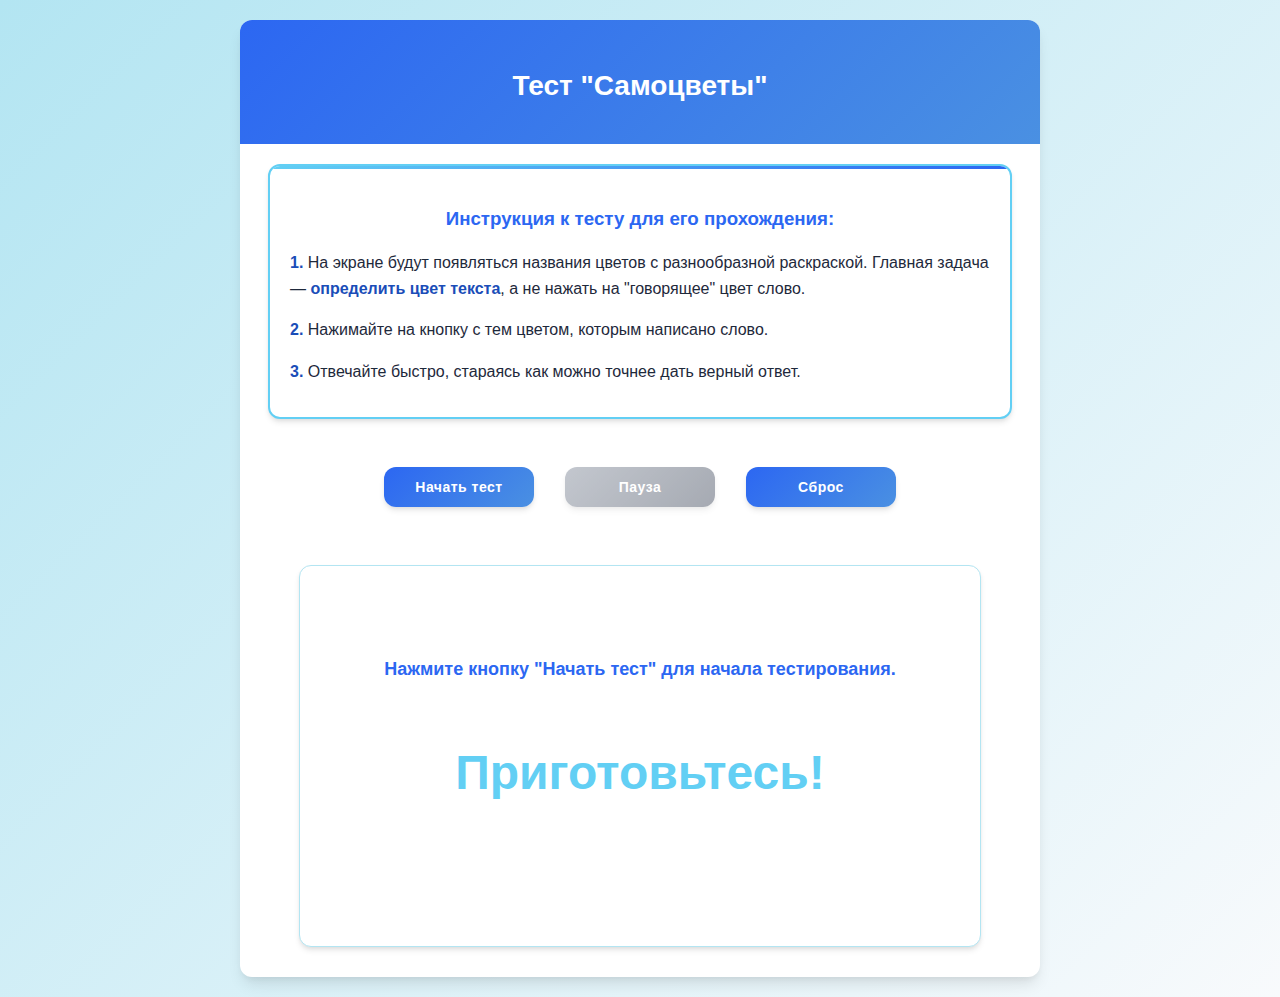
<file: html/Samosvet1.html>
<!DOCTYPE html>
<html lang="ru">
<head>
    <meta charset="UTF-8">
    <title>Тест самоцветы — Переключение внимания</title>
    <style>
        :root {
            --primary-blue: #2c67f2;
            --light-blue: #62cff4;
            --pale-blue: #b3e5f2;
            --deep-blue: #1a4db8;
            --accent-blue: #4a90e2;
            --gradient-start: #62cff4;
            --gradient-end: #2c67f2;
            --soft-gray: #f8fafc;
            --warm-white: #ffffff;
            --text-dark: #1e293b;
            --success-green: #10b981;
            --warning-orange: #ffdc33;
            --error-red: #ef4444;
            --shadow-color: rgba(44, 103, 242, 0.1);
            --border-radius: 12px;
            --transition: all 0.3s cubic-bezier(0.4, 0, 0.2, 1);
            --box-shadow: 0 4px 6px -1px rgba(0, 0, 0, 0.1), 0 2px 4px -1px rgba(0, 0, 0, 0.06);
            --box-shadow-lg: 0 10px 15px -3px rgba(0, 0, 0, 0.1), 0 4px 6px -2px rgba(0, 0, 0, 0.05);
        }

        body {
            background: linear-gradient(135deg, var(--pale-blue) 0%, var(--soft-gray) 100%);
            font-family: 'Inter', -apple-system, BlinkMacSystemFont, 'Segoe UI', Roboto, Arial, sans-serif;
            text-align: center;
            padding: 20px;
            margin: 0;
            min-height: 100vh;
            line-height: 1.6;
        }

        .test-container {
            max-width: 800px;
            margin: 0 auto;
            background: var(--warm-white);
            border-radius: var(--border-radius);
            box-shadow: var(--box-shadow-lg);
            overflow: hidden;
            animation: fadeIn 0.5s ease-out;
        }

        @keyframes fadeIn {
            from { opacity: 0; transform: translateY(20px); }
            to { opacity: 1; transform: translateY(0); }
        }

        .test-header {
            background: linear-gradient(135deg, var(--primary-blue), var(--accent-blue));
            color: var(--warm-white);
            padding: 25px;
            text-align: center;
        }

        .test-header h1 {
            font-size: 28px;
            font-weight: 700;
            margin-bottom: 10px;
        }

        .test-header p {
            font-size: 16px;
            opacity: 0.9;
        }

        .instructions {
            padding: 20px;
            background: var(--warm-white);
            border-radius: var(--border-radius);
            border: 2px solid var(--light-blue);
            box-shadow: var(--box-shadow);
            margin: 20px auto;
            max-width: 700px;
            position: relative;
            overflow: hidden;
        }

        .instructions::before {
            content: '';
            position: absolute;
            top: 0;
            left: 0;
            right: 0;
            height: 3px;
            background: linear-gradient(90deg, var(--gradient-start), var(--gradient-end));
        }

        .instructions h3 {
            color: var(--primary-blue);
            margin-bottom: 15px;
            font-weight: 600;
        }

        .instructions p {
            margin-bottom: 12px;
            color: var(--text-dark);
            text-align: left;
        }

        .instructions strong {
            color: var(--deep-blue);
        }

        .controls {
            padding: 20px;
            display: flex;
            justify-content: center;
            gap: 15px;
            flex-wrap: wrap;
        }

        .btn {
            display: inline-block;
            width: 150px;
            padding: 12px 20px;
            margin: 8px;
            border-radius: var(--border-radius);
            background: linear-gradient(135deg, var(--primary-blue), var(--accent-blue));
            color: var(--warm-white);
            cursor: pointer;
            text-align: center;
            font-weight: 600;
            font-size: 14px;
            border: none;
            box-shadow: var(--box-shadow);
            transition: var(--transition);
            letter-spacing: 0.5px;
        }

        .btn:hover {
            transform: translateY(-2px);
            box-shadow: var(--box-shadow-lg);
            background: linear-gradient(135deg, var(--deep-blue), var(--primary-blue));
        }

        .btn:disabled {
            opacity: 0.6;
            cursor: not-allowed;
            background: linear-gradient(135deg, #9ca3af, #6b7280);
            transform: none;
        }

        .stats {
            display: flex;
            justify-content: center;
            gap: 20px;
            margin: 20px 0;
            flex-wrap: wrap;
        }

        .stat-item {
            background: var(--pale-blue);
            padding: 15px 20px;
            border-radius: var(--border-radius);
            text-align: center;
            min-width: 120px;
            border: 1px solid var(--light-blue);
        }

        .stat-value {
            font-size: 24px;
            font-weight: 700;
            color: var(--primary-blue);
        }

        .stat-label {
            font-size: 14px;
            color: var(--text-dark);
            margin-top: 5px;
            font-weight: 500;
        }

        .test-area {
            margin: 30px auto;
            padding: 40px;
            background: var(--warm-white);
            border-radius: var(--border-radius);
            border: 1px solid var(--pale-blue);
            box-shadow: var(--box-shadow);
            max-width: 600px;
            min-height: 300px;
            display: flex;
            flex-direction: column;
            justify-content: center;
            align-items: center;
        }

        .word-display {
            font-size: 48px;
            font-weight: 700;
            margin: 30px 0;
            text-align: center;
            min-height: 80px;
            display: flex;
            align-items: center;
            justify-content: center;
            user-select: none;
            transition: var(--transition);
            color: var(--light-blue); /* Добавлено: голубой цвет для текста "Приготовьтесь!" */
        }

        .color-buttons {
            display: grid;
            grid-template-columns: repeat(3, 1fr);
            gap: 15px;
            max-width: 400px;
            width: 100%;
            margin-top: 20px;
        }

        .color-btn {
            padding: 15px 20px;
            border: 3px solid transparent;
            border-radius: var(--border-radius);
            font-weight: 600;
            font-size: 16px;
            cursor: pointer;
            transition: var(--transition);
            background: var(--warm-white);
            box-shadow: var(--box-shadow);
            color: var(--warm-white);
        }

        .color-btn:hover {
            transform: translateY(-2px);
            box-shadow: var(--box-shadow-lg);
            border-color: rgba(255, 255, 255, 0.5);
        }

        .color-btn:disabled {
            opacity: 0.6;
            cursor: not-allowed;
            transform: none;
        }

        .color-btn.red { background: #dc2626; }
        .color-btn.blue { background: #2563eb; }
        .color-btn.green { background: #16a34a; }
        .color-btn.yellow { background: #ffd700; }
        .color-btn.orange { background: #FFA500; }
        .color-btn.purple { background: #8B5CF6; }

        .progress-info {
            margin: 20px 0;
            font-size: 18px;
            color: var(--primary-blue);
            font-weight: 600;
        }

        .reaction-time {
            font-size: 14px;
            color: var(--text-dark);
            margin-top: 10px;
            opacity: 0;
            transition: opacity 0.3s ease;
        }

        .reaction-time.visible {
            opacity: 1;
        }

        .results {
            max-width: 650px;
            margin: 20px auto;
            padding: 25px;
            background: linear-gradient(135deg, var(--warm-white), var(--soft-gray));
            border-radius: var(--border-radius);
            box-shadow: var(--box-shadow-lg);
            border: 1px solid var(--pale-blue);
            position: relative;
            overflow: hidden;
            display: none;
        }

        .results::before {
            content: '';
            position: absolute;
            top: 0;
            left: 0;
            right: 0;
            height: 4px;
            background: linear-gradient(90deg, var(--gradient-start), var(--gradient-end));
        }

        .results h3 {
            margin-bottom: 20px;
            font-size: 24px;
            color: var(--primary-blue);
            font-weight: 600;
        }

        .result-item {
            background: var(--warm-white);
            margin: 15px 0;
            padding: 18px;
            border-radius: calc(var(--border-radius) - 2px);
            display: flex;
            justify-content: space-between;
            align-items: center;
            box-shadow: var(--box-shadow);
            border: 1px solid var(--pale-blue);
            transition: var(--transition);
        }

        .result-item:hover {
            transform: translateY(-1px);
            box-shadow: var(--box-shadow-lg);
        }

        .result-value {
            font-size: 20px;
            font-weight: 700;
            color: var(--primary-blue);
        }

        .result-label {
            font-weight: 500;
            color: var(--text-dark);
        }

        .rating {
            font-size: 16px;
            margin-top: 20px;
            padding: 20px;
            background: linear-gradient(135deg, var(--pale-blue), var(--warm-white));
            border-radius: calc(var(--border-radius) - 2px);
            border: 1px solid var(--light-blue);
            color: var(--text-dark);
            font-weight: 500;
        }

        .rating strong {
            color: var(--primary-blue);
            font-size: 18px;
        }

        .interference-analysis {
            margin-top: 20px;
            padding: 20px;
            background: linear-gradient(135deg, #f5f5dc, #f0e6d2);
            border-radius: var(--border-radius);
            border: 1px solid #d2b48c;
        }

        .interference-analysis h4 {
            color: #8b4513;
            margin-bottom: 10px;
        }

        @media (max-width: 768px) {
            .test-container {
                margin: 10px auto;
            }

            .instructions, .test-area, .results {
                padding: 15px;
                margin: 10px auto;
            }

            .btn {
                width: 120px;
                padding: 10px 15px;
                font-size: 13px;
            }

            .word-display {
                font-size: 36px;
            }

            .color-buttons {
                grid-template-columns: repeat(2, 1fr);
                gap: 10px;
            }

            .stats {
                gap: 10px;
            }

            .stat-item {
                min-width: 100px;
                padding: 10px 15px;
            }
        }

        @media (max-width: 480px) {
            body {
                padding: 10px;
            }

            .word-display {
                font-size: 28px;
            }

            .color-buttons {
                grid-template-columns: 1fr;
            }

            .color-btn {
                padding: 12px 15px;
                font-size: 14px;
            }
        }
    </style>
</head>
<body>
    <div class="test-container">
        <div class="test-header">
            <h1>Тест "Самоцветы"</h1>
        </div>
        <div class="instructions">
            <h3>Инструкция к тесту для его прохождения:</h3>
            <p>
                <strong>1.</strong> На экране будут появляться названия цветов с разнообразной раскраской. Главная задача — <strong>определить цвет текста</strong>, а не нажать на "говорящее" цвет слово.
            </p>
            <p>
                <strong>2.</strong> Нажимайте на кнопку с тем цветом, которым написано слово.
            </p>
            <p>
                <strong>3.</strong> Отвечайте быстро, стараясь как можно точнее дать верный ответ.
            </p>
        </div>
        <div class="controls">
            <button class="btn" id="startBtn" onclick="startTest()">Начать тест</button>
            <button class="btn" id="pauseBtn" onclick="pauseTest()" disabled>Пауза</button>
            <button class="btn" id="resetBtn" onclick="resetTest()">Сброс</button>
        </div>
        <div class="stats" id="stats" style="display: none;">
            <div class="stat-item">
                <div class="stat-value" id="currentRound">0</div>
                <div class="stat-label">Вопрос</div>
            </div>
            <div class="stat-item">
                <div class="stat-value" id="correctAnswers">0</div>
                <div class="stat-label">Верно</div>
            </div>
            <div class="stat-item">
                <div class="stat-value" id="avgReactionTime">0</div>
                <div class="stat-label">Среднее время (сек)</div>
            </div>
        </div>
        <div class="test-area">
            <div class="progress-info" id="progressInfo">
                Нажмите кнопку "Начать тест" для начала тестирования.
            </div>
            <div class="word-display" id="wordDisplay">
                Приготовьтесь!
            </div>
            <div class="reaction-time" id="reactionTime">
                Время реакции: 0 сек
            </div>
            <div class="color-buttons" id="colorButtons" style="display: none;">
                <button class="color-btn red" onclick="selectColor('red')">Красный</button>
                <button class="color-btn blue" onclick="selectColor('blue')">Синий</button>
                <button class="color-btn green" onclick="selectColor('green')">Зелёный</button>
                <button class="color-btn yellow" onclick="selectColor('yellow')">Жёлтый</button>
                <button class="color-btn orange" onclick="selectColor('orange')">Оранжевый</button>
                <button class="color-btn purple" onclick="selectColor('purple')">Фиолетовый</button>
            </div>
        </div>
        <div class="results" id="results">
            <h3>Результаты теста "Самоцветы"</h3>
            <div id="resultDetails"></div>
            <div class="interference-analysis" id="interferenceAnalysis"></div>
        </div>
    </div>

    <script>
        (function() {
            'use strict';

            const words = ['красный', 'синий', 'зелёный', 'жёлтый', 'оранжевый', 'фиолетовый'];
            const colors = ['red', 'blue', 'green', 'yellow', 'orange', 'purple'];

            let currentRound = 0;
            let totalRounds = 20;
            let correctAnswers = 0;
            let reactionTimes = [];
            let currentWord = '';
            let currentColor = '';
            let roundStartTime = 0;
            let isTestActive = false;
            let isPaused = false;

            const elements = {
                startBtn: document.getElementById('startBtn'),
                pauseBtn: document.getElementById('pauseBtn'),
                resetBtn: document.getElementById('resetBtn'),
                stats: document.getElementById('stats'),
                progressInfo: document.getElementById('progressInfo'),
                wordDisplay: document.getElementById('wordDisplay'),
                reactionTime: document.getElementById('reactionTime'),
                colorButtons: document.getElementById('colorButtons'),
                currentRound: document.getElementById('currentRound'),
                correctAnswers: document.getElementById('correctAnswers'),
                avgReactionTime: document.getElementById('avgReactionTime'),
                results: document.getElementById('results'),
                resultDetails: document.getElementById('resultDetails'),
                interferenceAnalysis: document.getElementById('interferenceAnalysis')
            };

            function generateStimulus() {
                const randomWord = words[Math.floor(Math.random() * words.length)];
                const randomColor = colors[Math.floor(Math.random() * colors.length)];

                return {
                    word: randomWord,
                    color: randomColor
                };
            }

            function showNextStimulus() {
                if (currentRound >= totalRounds) {
                    finishTest();
                    return;
                }

                const stimulus = generateStimulus();
                currentWord = stimulus.word;
                currentColor = stimulus.color;

                elements.wordDisplay.textContent = currentWord;
                elements.wordDisplay.style.color = currentColor;
                elements.progressInfo.textContent = `Вопрос ${currentRound} из ${totalRounds}`;
                elements.currentRound.textContent = currentRound;

                const colorBtns = elements.colorButtons.querySelectorAll('.color-btn');
                colorBtns.forEach(btn => btn.disabled = false);

                elements.reactionTime.classList.remove('visible');
                roundStartTime = Date.now();
            }

            function updateStats() {
                elements.correctAnswers.textContent = correctAnswers;
                if (reactionTimes.length > 0) {
                    const avgTimeMs = reactionTimes.reduce((a, b) => a + b, 0) / reactionTimes.length;
                    const avgTimeSec = Math.round((avgTimeMs / 1000) * 100) / 100;
                    elements.avgReactionTime.textContent = avgTimeSec;
                }
            }

            window.startTest = function() {
                if (isPaused) {
                    // Продолжение после паузы - номер вопроса не меняется
                    isPaused = false;
                    isTestActive = true;
                    elements.startBtn.disabled = true;
                    elements.pauseBtn.disabled = false;
                    elements.pauseBtn.textContent = 'Пауза';

                    // Показываем новое слово без увеличения номера вопроса
                    showNextStimulus();
                    return;
                }

                // Начало нового теста
                currentRound = 0;
                correctAnswers = 0;
                reactionTimes = [];
                isTestActive = true;
                isPaused = false;

                elements.startBtn.disabled = true;
                elements.pauseBtn.disabled = false;
                elements.stats.style.display = 'flex';
                elements.colorButtons.style.display = 'grid';
                elements.results.style.display = 'none';

                updateStats();

                // Увеличиваем номер вопроса только при начале нового теста
                currentRound++;
                setTimeout(() => {
                    showNextStimulus();
                }, 1000);
            };

            window.pauseTest = function() {
                if (!isTestActive && !isPaused) return;

                if (isPaused) {
                    // Продолжение теста после паузы
                    isPaused = false;
                    isTestActive = true;
                    elements.pauseBtn.textContent = 'Пауза';
                    elements.startBtn.disabled = true;

                    if (currentRound > 0 && currentRound <= totalRounds) {
                        // Показываем новое слово без изменения номера вопроса
                        showNextStimulus();
                    } else {
                        elements.wordDisplay.textContent = 'Нажмите кнопку "Начать тест" для начала тестирования';
                    }
                } else {
                    // Пауза теста
                    isPaused = true;
                    isTestActive = false;
                    elements.pauseBtn.textContent = 'Продолжить';
                    elements.startBtn.disabled = false;
                    elements.wordDisplay.textContent = 'Тест на паузе';
                    elements.wordDisplay.style.color = 'var(--primary-blue)';
                }
            };

            window.resetTest = function() {
                isTestActive = false;
                isPaused = false;
                currentRound = 0;
                correctAnswers = 0;
                reactionTimes = [];

                elements.startBtn.disabled = false;
                elements.pauseBtn.disabled = true;
                elements.pauseBtn.textContent = 'Пауза';
                elements.stats.style.display = 'none';
                elements.colorButtons.style.display = 'none';
                elements.results.style.display = 'none';
                elements.reactionTime.classList.remove('visible');

                elements.wordDisplay.textContent = 'Приготовьтесь!';
                elements.wordDisplay.style.color = 'var(--light-blue)';
                elements.progressInfo.textContent = 'Нажмите кнопку "Начать тест" для начала тестирования';
            };

            window.selectColor = function(selectedColor) {
                if (!isTestActive || isPaused) return;

                const reactionTimeMs = Date.now() - roundStartTime;
                const reactionTimeSec = Math.round((reactionTimeMs / 1000) * 100) / 100;
                const isCorrect = selectedColor === currentColor;

                reactionTimes.push(reactionTimeMs);

                if (isCorrect) {
                    correctAnswers++;
                }

                elements.reactionTime.textContent = `Время реакции: ${reactionTimeSec} сек`;
                elements.reactionTime.classList.add('visible');

                const colorBtns = elements.colorButtons.querySelectorAll('.color-btn');
                colorBtns.forEach(btn => btn.disabled = true);

                updateStats();

                // Увеличиваем номер вопроса только при ответе на вопрос
                currentRound++;
                setTimeout(() => {
                    showNextStimulus();
                }, 1500);
            };

            function finishTest() {
                isTestActive = false;

                elements.startBtn.disabled = false;
                elements.pauseBtn.disabled = true;
                elements.colorButtons.style.display = 'none';

                showResults();
            }

            function showResults() {
                const avgReactionTimeMs = reactionTimes.reduce((a, b) => a + b, 0) / reactionTimes.length;
                const avgReactionTimeSec = Math.round((avgReactionTimeMs / 1000) * 100) / 100;
                const accuracy = Math.round((correctAnswers / totalRounds) * 100);

                const rating = getRating(accuracy, avgReactionTimeSec);

                elements.resultDetails.innerHTML = `
                    <div class="result-item"> <span class="result-label">Точность:</span> <span class="result-value">${accuracy}%</span> </div>
                    <div class="result-item"> <span class="result-label">Верных ответов:</span> <span class="result-value">${correctAnswers} из ${totalRounds}</span> </div>
                    <div class="result-item"> <span class="result-label">Среднее время реакции:</span> <span class="result-value">${avgReactionTimeSec} сек</span> </div>
                `;

                elements.interferenceAnalysis.innerHTML = `
                    <h4>Оценка результатов</h4>
                    <div class="rating">
                        <strong>${rating}</strong>
                    </div>
                `;

                elements.results.style.display = 'block';
                elements.results.scrollIntoView({ behavior: 'smooth' });
            }

            function getRating(accuracy, avgTime) {
                if (accuracy >= 95 && avgTime <= 0.8) {
                    return 'Замечательный результат! Превосходно! Ваш результат бьёт все рекорды! Но не стоит забывать, что этот навык нужно регулярно развивать, чтобы стать самым внимательным и сконцентрированным в своём деле! ';
                } else if (accuracy >= 80 && avgTime <= 1.2) {
                    return 'Отличный результат! Вы большие молодцы! Если хотите улучшить данный навык - не бойтесь тренировок! Повторение - мать учения.';
                } else if (accuracy >= 70 && avgTime <= 1.8) {
                    return 'Средний результат. Рекомендуем Вам побольше тренироваться.';
                } else {
                    return 'Результат хуже среднего. Рекомендуем Вам чаще проходить подобные тесты для улучшения результата.';
                }
            }
        })();
    </script>
</body>
</html>
</file>
